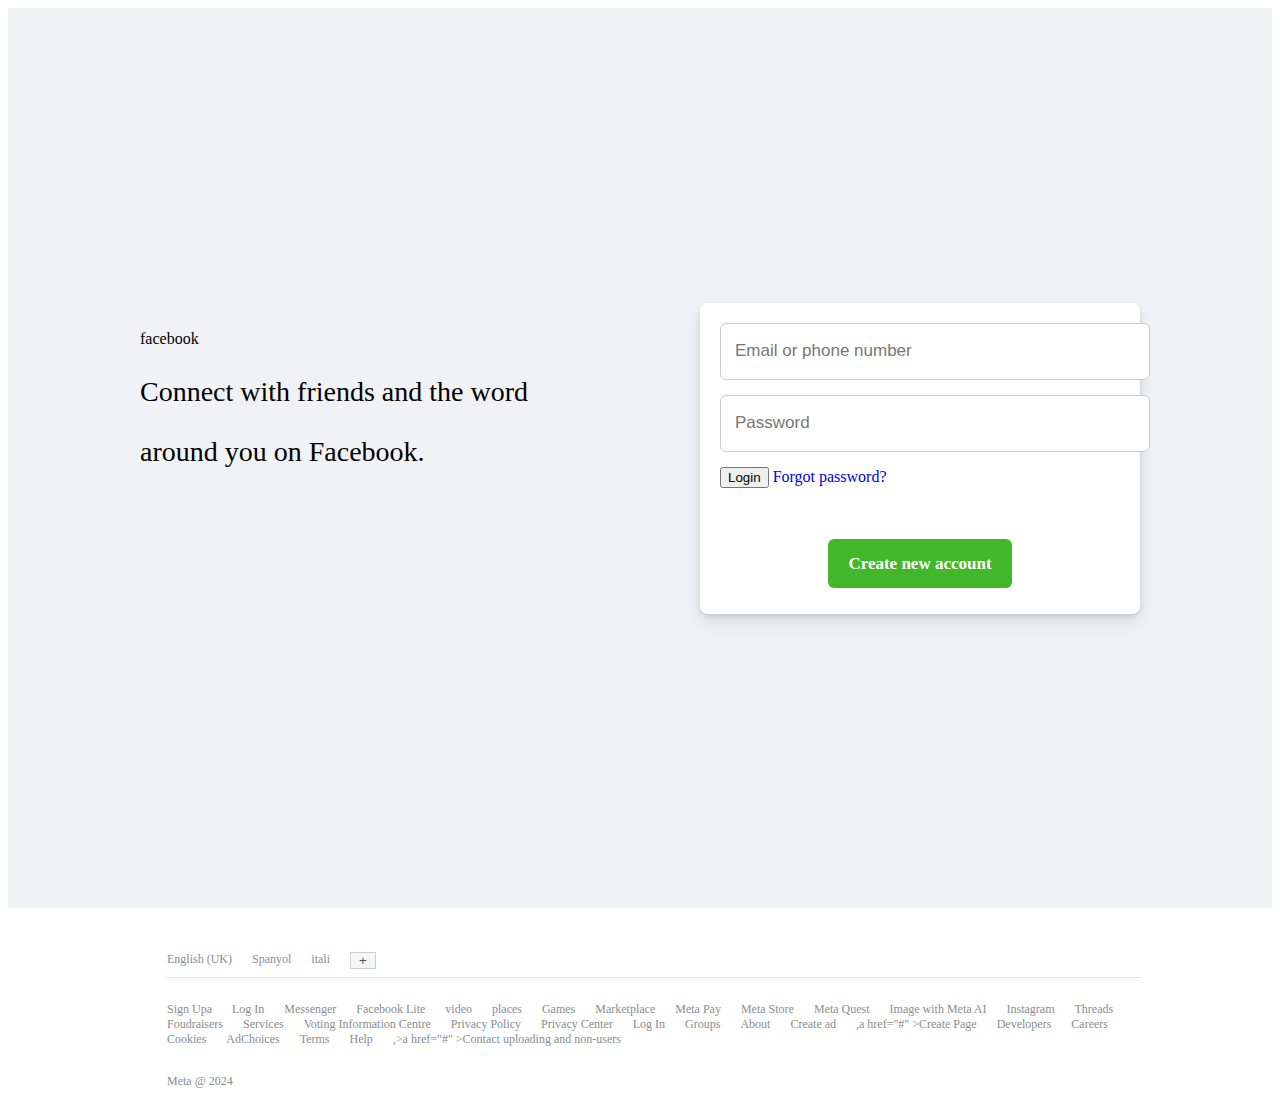
<file: Facebook.html>
<!DOCTYPE html>
<html lang="en">
<head>
        <meta charset="utf-8">
        <title>Facebook</title>
        <link rel="stylesheet" href="styleee.css">
</head>
<body>
    <div class="row res">
        <div class="fb-form res">
            <div class="card">
                <hl>facebook</hl>
                <p>Connect with friends and the word </p>
                <p> around you on Facebook.</p>
            </div>
            <form action="#">
                <input type="email" placeholder="Email or phone number"
                    required>
                <input type="password" placeholder="Password" required>
                <div class="fb- submit">
                    <button type="submit class="login">Login</button>
                    <a href="#" class="forgot">Forgot password?</a>
                </div>
                <hr>
                <div class="button">
                    <a href-"#">Create new account</a>
                </div>
            <form>
        </div>
    </div>
    <footer>
        <div class="footer-langs">
            <ol>
                <li>English (UK)</li>
                <li><a href="#" >Spanyol</a></li>
                <li><a href="#">itali </a></li>
                <li><button>+</button></li>
            </ol>
            <ol>
                <li><a href="#" >Sign Upa</a></li>
                <li><a href="#" >Log In</a></li>
                <li><a href="#" >Messenger</a></li>
                <li><a href="#" >Facebook Lite</a></li>
                <li><a href="#" >video</a></li>
                <li><a href="#" >places</a></li>
                <li><a href="#" >Games</a></li>
                <li><a href="#" >Marketplace</a></li>
                <li><a href="#" >Meta Pay</a></li>
                <li><a href="#" >Meta Store</a></li>
                <li><a href="#" >Meta Quest</a></li>
                <li><a href="#" >Image with Meta AI</a></li>
                <li><a href="#" >Instagram</a></li>
                <li><a href="#" >Threads</a></li>
                <li><a href="#" >Foudraisers</a></li>
                <li><a href="#" >Services</a></li>
                <li><a href="#" >Voting Information Centre</a></li>
                <li><a href="#" >Privacy Policy</a></li>
                <li><a href="#" >Privacy Center</a></li>
                <li><a href="#" >Log In</a></li>
                <li><a href="#" >Groups</a></li>
                <li><a href="#" >About</a></li>
                <li><a href="#" >Create ad</a></li>
                <li>,a href="#" >Create Page</a></li>
                <li><a href="#" >Developers</a></li>
                <li><a href="#" >Careers</a></li>
                <li><a href="#" >Cookies</a></li>
                <li><a href="#" >AdChoices</a></li>
                <li><a href="#" >Terms</a></li>
                <li><a href="#" >Help</a></li>
                <li>,>a href="#" >Contact uploading and non-users</a></li>
            </ol>
            <small>Meta @ 2024</small>
        </div>
    </footer>
</body>

</html>
</file>
<file: styleee.css>
@import url("https://www.youtube.com/@yulianaidris5039");

.{
    margin: 0;
    padding: 0;
    box-sizing: border-box;
    font-family: "Roboto", sans-serif;
}

.res {
    display: flex;
    align-items: center;
}

.row {
    padding: 0 15px;
    min-height: 100vh;
    justify-content: center;
    background: #f0f2f5;
}

.fb-form {
    justify-content: space-between;
    max-width: 1000px;
    width: 100%;
}

.fb-form .card {
    margin-bottom: 90px;
}

.fb-form h1 {
    color: #1877f2;
    font-size: 4rem;
    margin-bottom: 10px;
}

.fb-form p {
    font-size: 1.75rem;
    white-space: nowrap;
}

form {
    display: flex;
    flex-direction: column;
    background: #fff;
    border-radius: 8px;
    padding: 20px;
    box-shadow: 0 2px 4px rgba(0, 0, 0, 0.1), 0 8px 16px rgba(0, 0, 0, 0.1);
    max-width: 400px;
    width: 100%;
}

form input {
    height: 55px;
    width: 100%;
    border: 1px solid #ccc;
    border-radius: 6px;
    margin-bottom: 15px;
    font-size: 1rem;
    padding: 0 14px;
}

form input :focus {
    outline: none;
    border-color: #1877f2;
}

::placeholder {
    color: #777;
    font-size: 1.063rem;
}

.fb-submit {
    display: flex;
    flex-direction: column;
    text-align: center;
    gap: 15px;
}

.fb-submit .login {
    padding: 15px 0;
    border-radius: 6px;
    color: #fff;
    font-size: 1.25rem;
    font-weight: 600;
    transition: 0.2s ease;
}

.fb-submit .login:hover {
    background: #0d65d9;
}

form a {
    text-decoration: none;
}

.fb-submit .forgot {
    color: #1877f2;
    font-size: 0.875rem;
}

.fb-submit .forgot:hover {
    text-decoration: underline;
}

hr {
    border: none;
    height: 1px;
    background-color: #ccc;
    margin-bottom: 20px;
    margin-top: 20px;
}

.button {
    margin-top: 25px;
    text-align: center;
    margin-bottom: 20px;
}

.button a {
    padding: 15px 20px;
    background: #42b72a;
    border-radius: 6px;
    color: #fff;
    font-size: 1.063rem;
    font-weight: 600;
    transition: 0.2s ease;
}

.button a:hover {
    background: #3ba626;
}

.footer-langs {
    max-width: 1000px;
    margin: 0 auto;
    padding: 20px;
}

footer ol {
    display: flex;
    flex-wrap: wrap;
    list-style-type: none;
    padding: 8px 0;

    margin-left: 3vh;
}

footer ol:first-child {
    border-bottom: 1px solid #dddfe2;
}

footer ol:first-child li:last-child button {
    background-color: #f5f6f7;
    border: 1px solid #ccd0d5;
    outline: none;
    color : #4b4f56;
    padding : 0 8px;
    font-weigt : 700;
    font-weight: 12px;
}

footer ol li {
    padding-right: 20px;
    font-size : 12px;
    color : #8a8d91;
}

footer ol li a {
    text-decoration: none;
    color: #8a8d91;
}

footer ol li a:hover {
    text-decoration: underline;
}

footer small {
    font-size: 12px;
    color: #8a8d91;
    margin-left: 3vh;
}

@media (max-width: 460px) {
    .fb-form h1 {
        font-size: 3.srem;
    }
    form {
        padding: 15px;
    }
}
</file>
